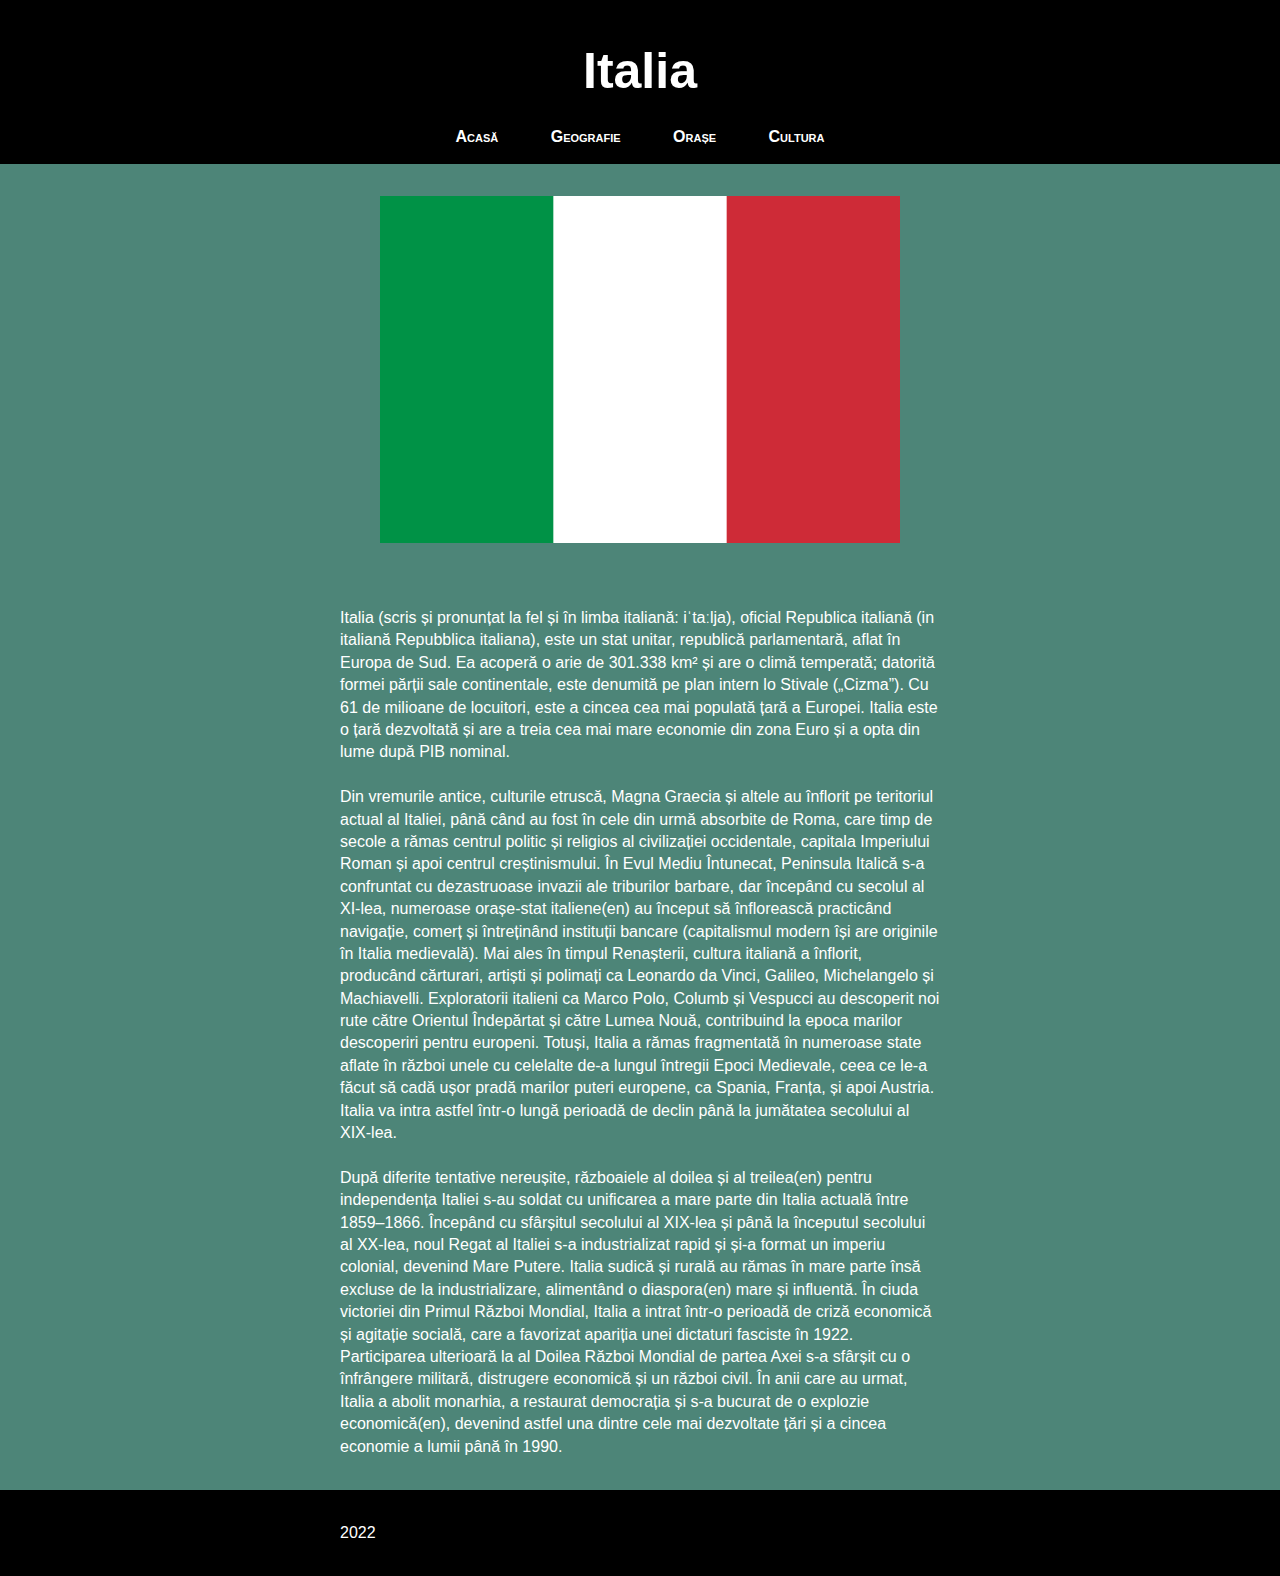
<file: index.html>
<!DOCTYPE html>
<html lang="en">
  <head>
    <meta charset="UTF-8" />
    <meta name="viewport" content="width=device-width, initial-scale=1.0" />
    <title>Italia</title>
    <link rel="stylesheet" href="style.css" />
  </head>
  <body>
    <header>
      <h1><a href="index.html">Italia</a></h1>
      <nav>
        <a href="index.html">Acasă</a>
        <a href="geografie.html">Geografie</a>
        <a href="orase.html">Orașe</a>
        <a href="cultura.html">Cultura</a>
      </nav>
    </header>
    <section>
      <figure>
        <img
          src="images/italia.svg"
          alt="A gray and white cat and a cream and white cat cuddling closely."
          class="hero-image"
        />
        
      </figure>
    </section>
    <section style="color: white;">
<p>
  Italia (scris și pronunțat la fel și în limba italiană: iˈtaːlja), oficial Republica italiană (in italiană Repubblica italiana), este un stat unitar, republică parlamentară, aflat în Europa de Sud. Ea acoperă o arie de 301.338 km² și are o climă temperată; datorită formei părții sale continentale, este denumită pe plan intern lo Stivale („Cizma”). Cu 61 de milioane de locuitori, este a cincea cea mai populată țară a Europei. Italia este o țară dezvoltată și are a treia cea mai mare economie din zona Euro și a opta din lume după PIB nominal.
<br><br>
  Din vremurile antice, culturile etruscă, Magna Graecia și altele au înflorit pe teritoriul actual al Italiei, până când au fost în cele din urmă absorbite de Roma, care timp de secole a rămas centrul politic și religios al civilizației occidentale, capitala Imperiului Roman și apoi centrul creștinismului. În Evul Mediu Întunecat, Peninsula Italică s-a confruntat cu dezastruoase invazii ale triburilor barbare, dar începând cu secolul al XI-lea, numeroase orașe-stat italiene⁠(en) au început să înflorească practicând navigație, comerț și întreținând instituții bancare (capitalismul modern își are originile în Italia medievală). Mai ales în timpul Renașterii, cultura italiană a înflorit, producând cărturari, artiști și polimați ca Leonardo da Vinci, Galileo, Michelangelo și Machiavelli. Exploratorii italieni ca Marco Polo, Columb și Vespucci au descoperit noi rute către Orientul Îndepărtat și către Lumea Nouă, contribuind la epoca marilor descoperiri pentru europeni. Totuși, Italia a rămas fragmentată în numeroase state aflate în război unele cu celelalte de-a lungul întregii Epoci Medievale, ceea ce le-a făcut să cadă ușor pradă marilor puteri europene, ca Spania, Franța, și apoi Austria. Italia va intra astfel într-o lungă perioadă de declin până la jumătatea secolului al XIX-lea.
  <br><br>
  După diferite tentative nereușite, războaiele al doilea și al treilea⁠(en) pentru independența Italiei s-au soldat cu unificarea a mare parte din Italia actuală între 1859–1866. Începând cu sfârșitul secolului al XIX-lea și până la începutul secolului al XX-lea, noul Regat al Italiei s-a industrializat rapid și și-a format un imperiu colonial, devenind Mare Putere. Italia sudică și rurală au rămas în mare parte însă excluse de la industrializare, alimentând o diaspora⁠(en) mare și influentă. În ciuda victoriei din Primul Război Mondial, Italia a intrat într-o perioadă de criză economică și agitație socială, care a favorizat apariția unei dictaturi fasciste în 1922. Participarea ulterioară la al Doilea Război Mondial de partea Axei s-a sfârșit cu o înfrângere militară, distrugere economică și un război civil. În anii care au urmat, Italia a abolit monarhia, a restaurat democrația și s-a bucurat de o explozie economică⁠(en), devenind astfel una dintre cele mai dezvoltate țări și a cincea economie a lumii până în 1990.
</p>
    </section>
    <footer>
      <section>
        <p>2022</p>
      </section>
    </footer>
  </body>
</html>
</file>
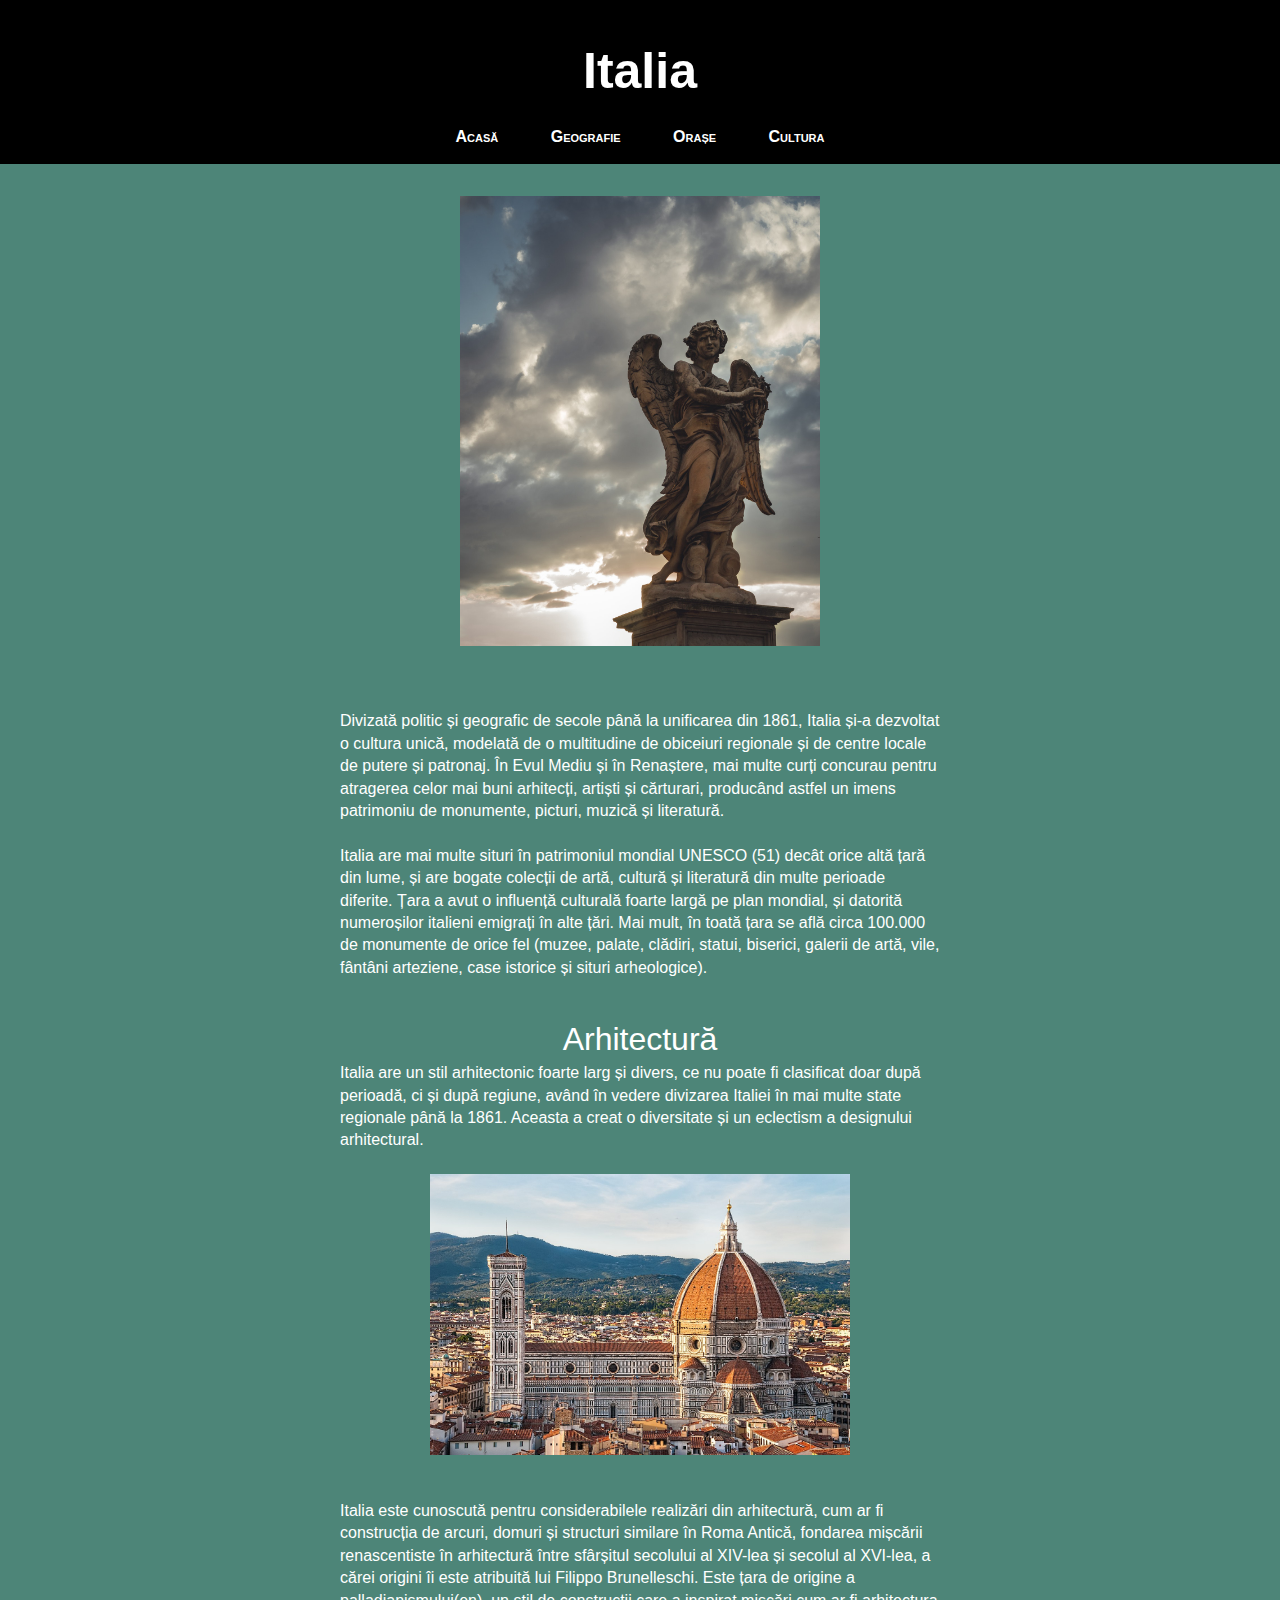
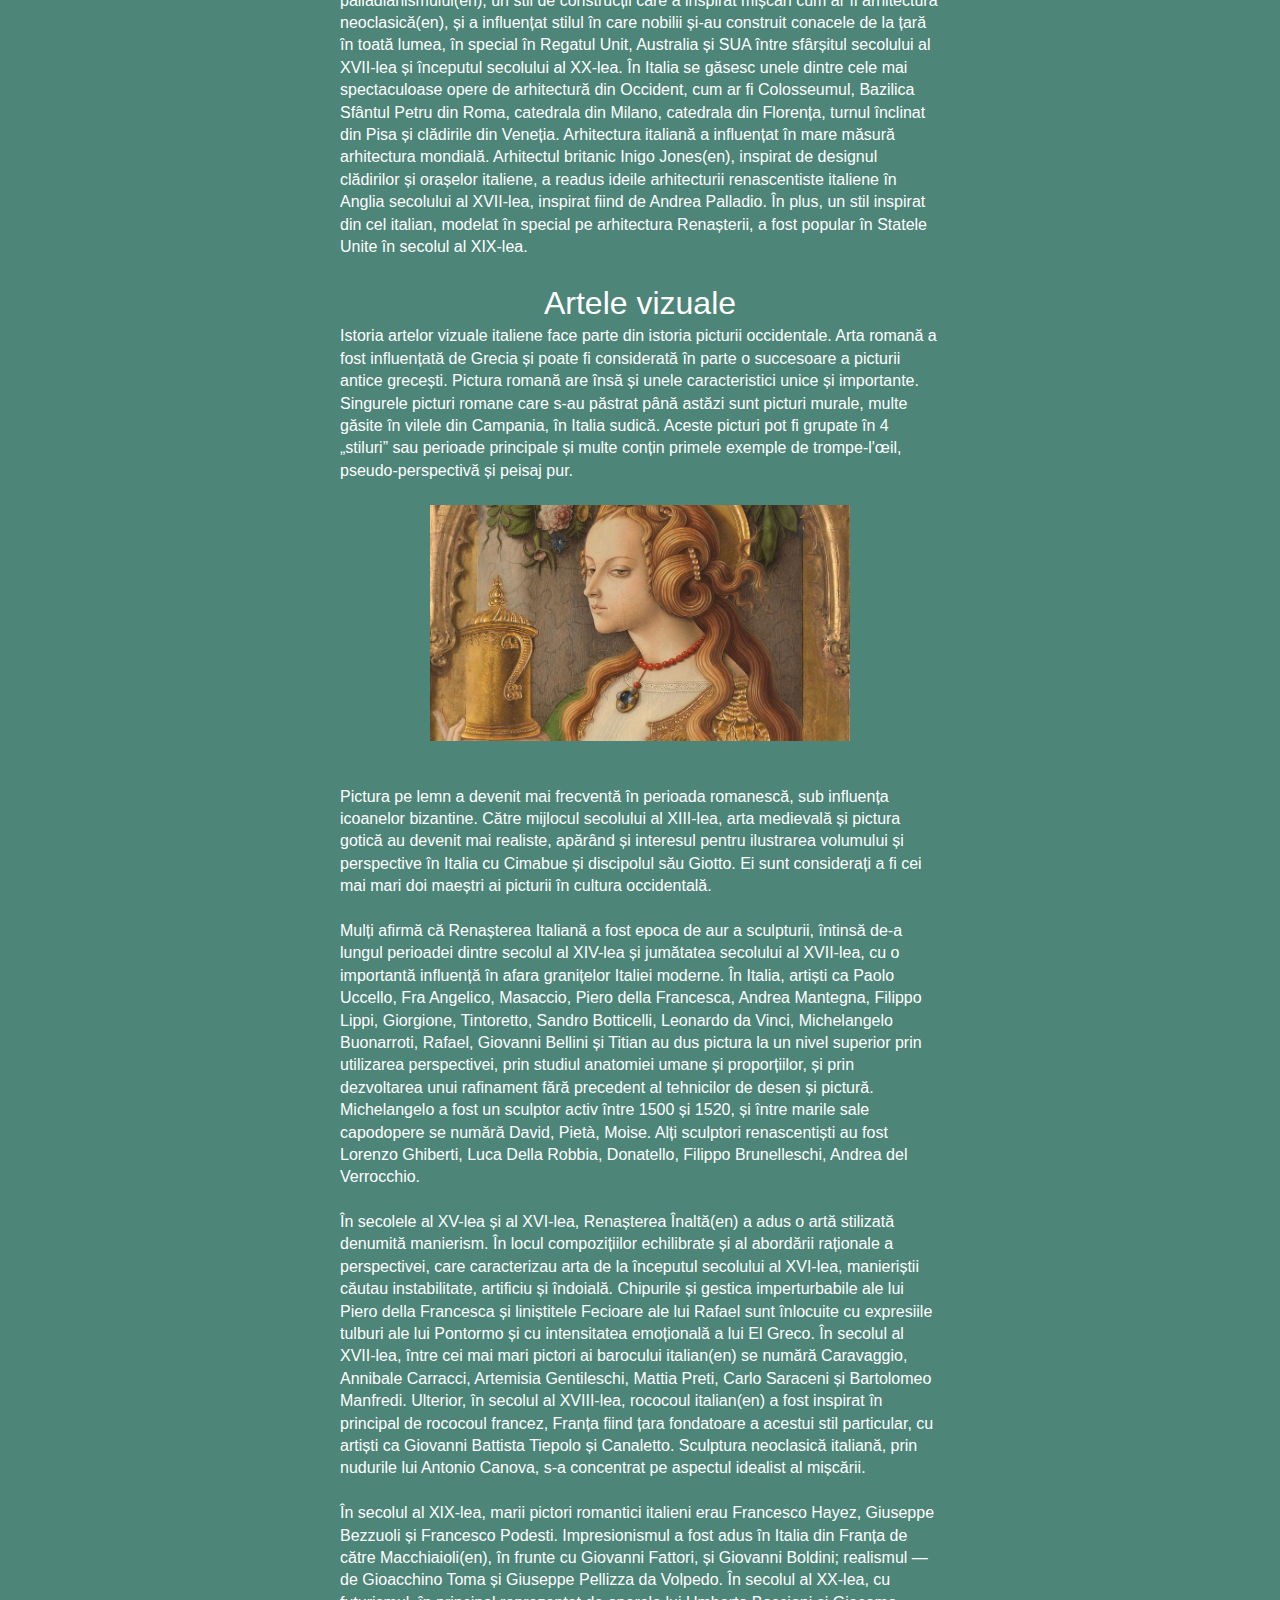
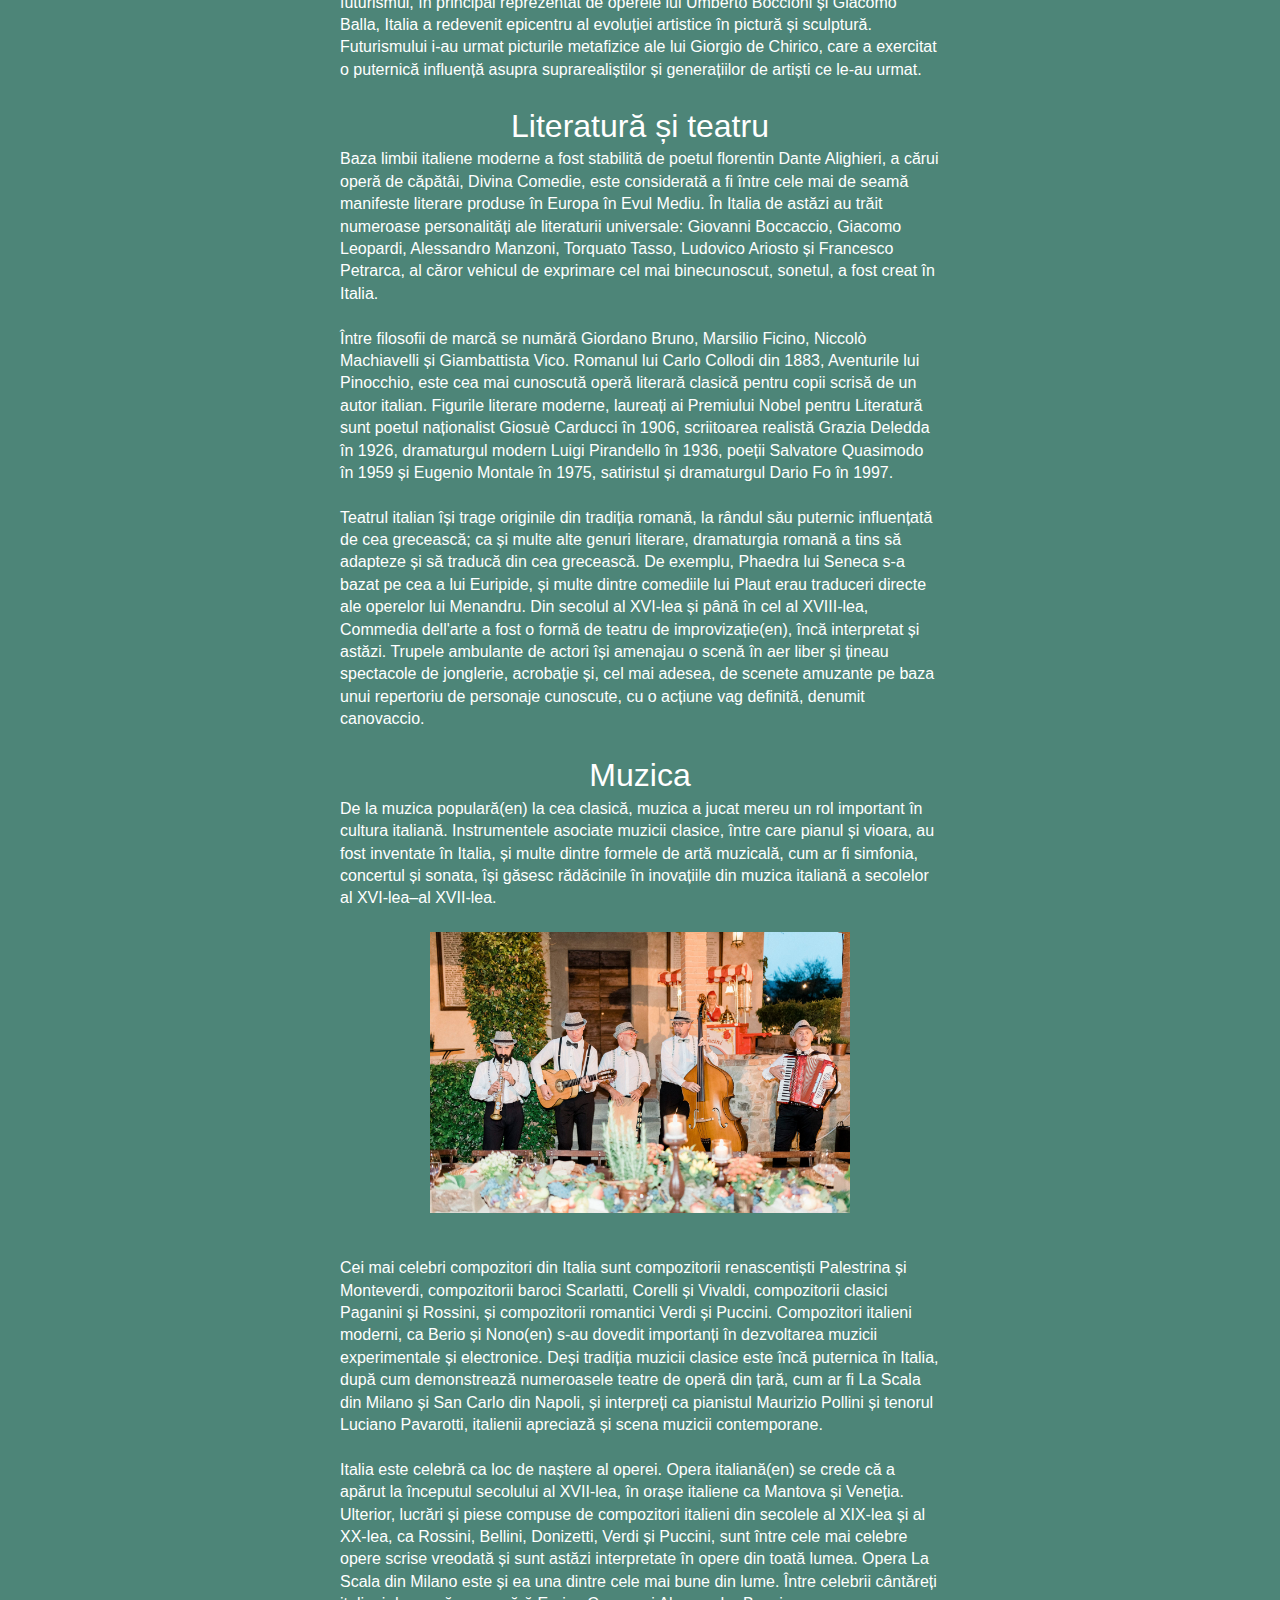
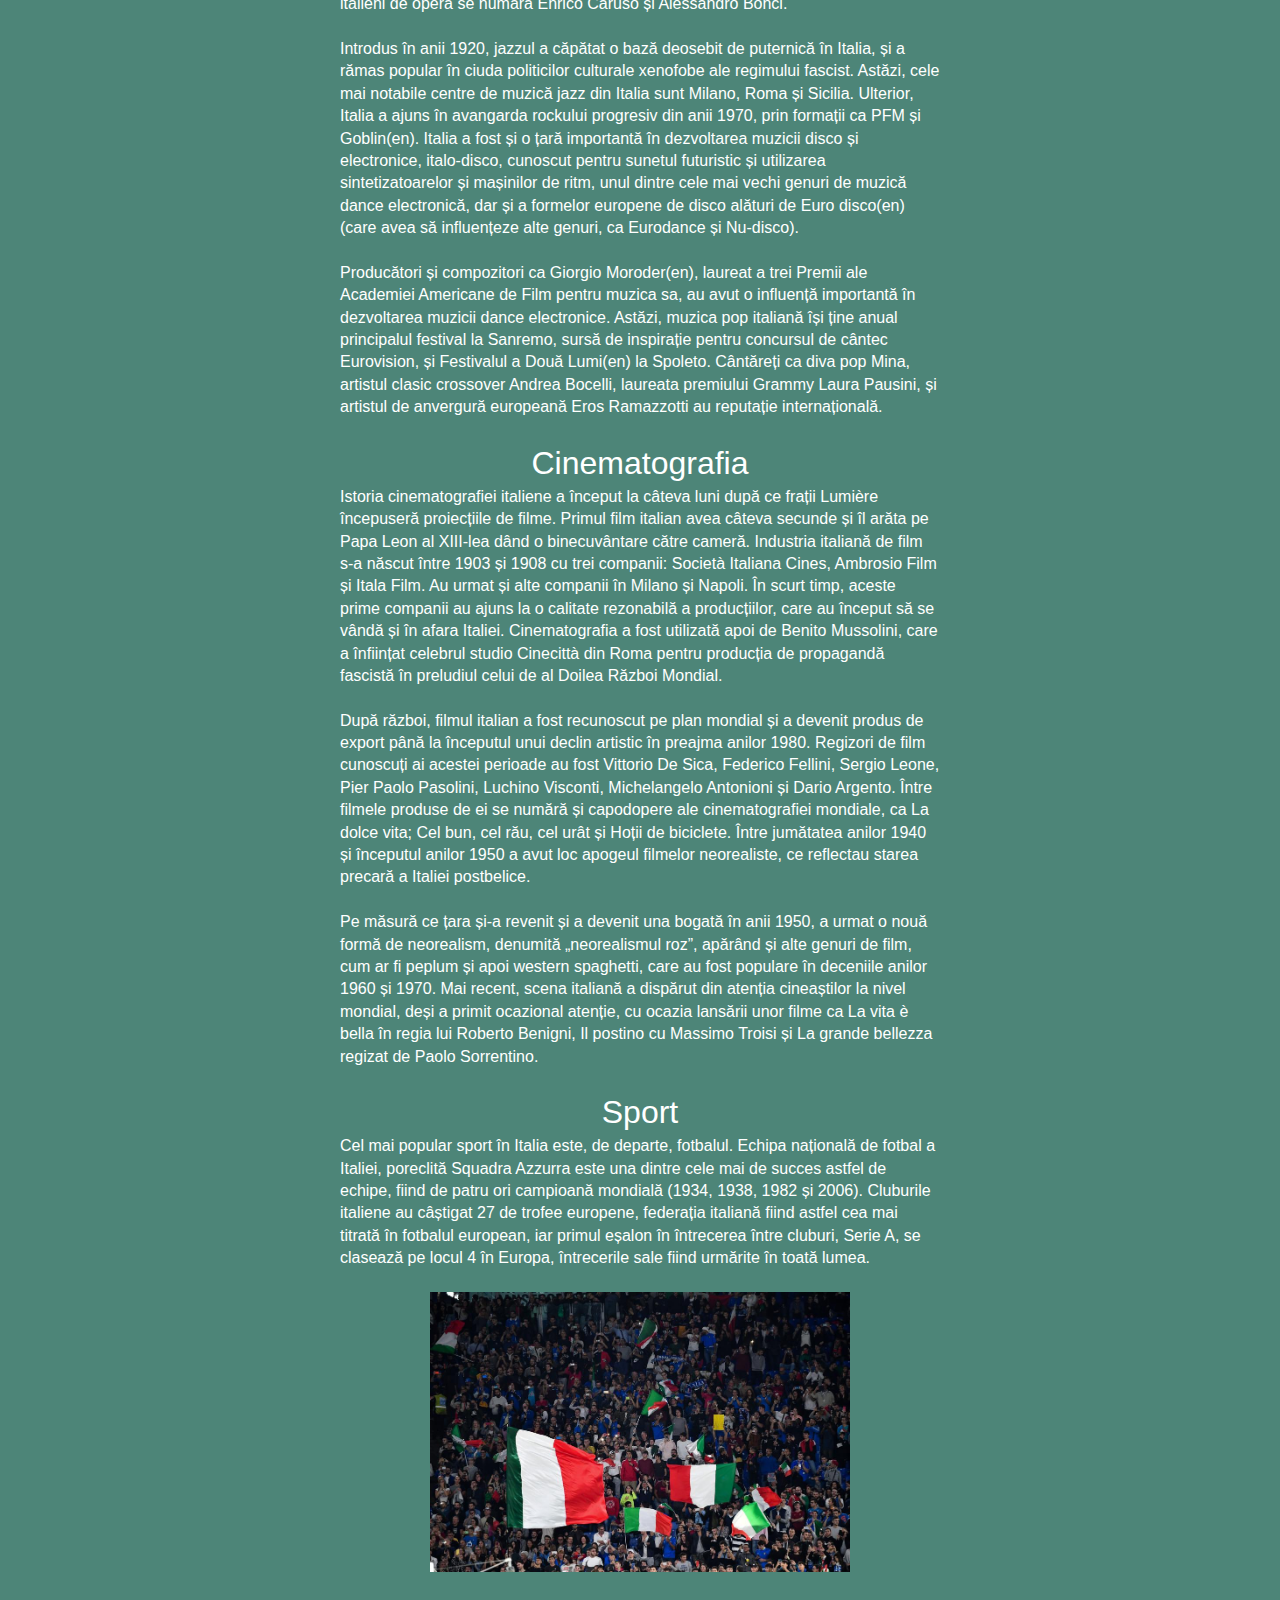
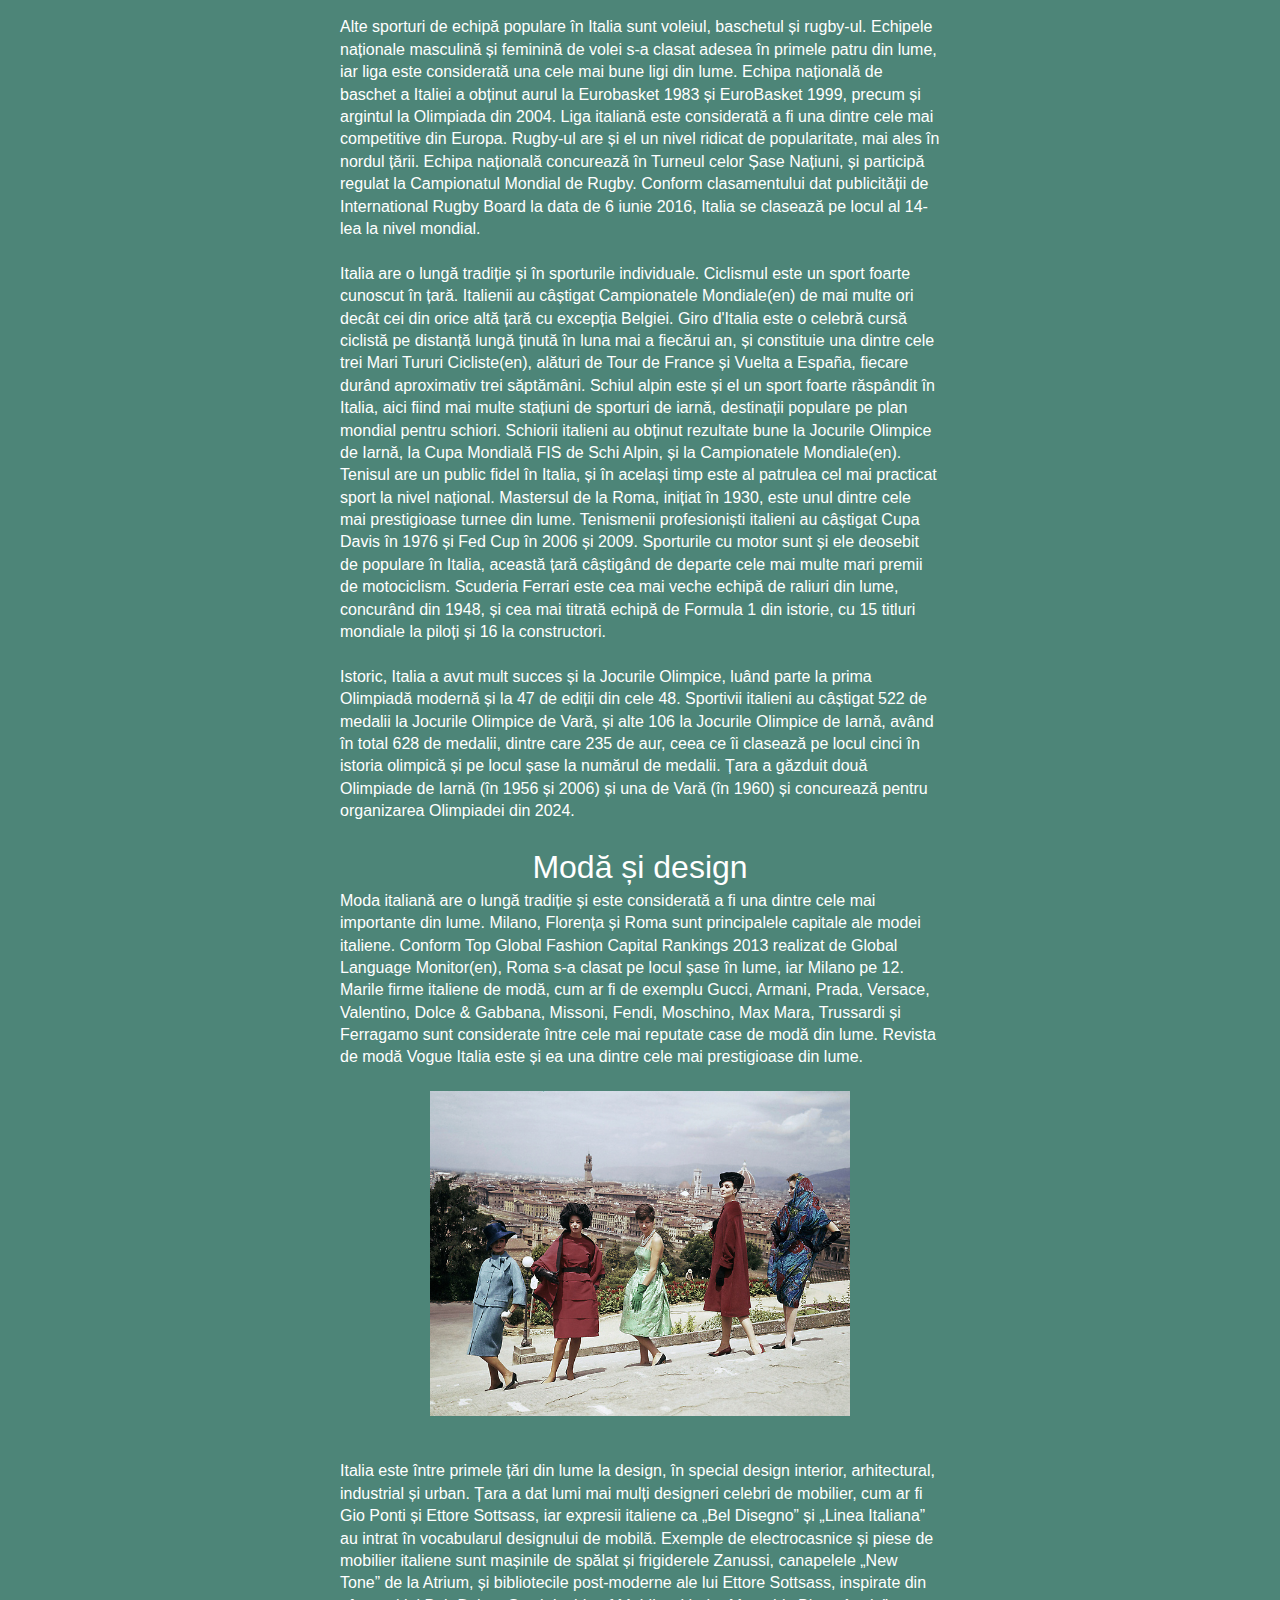
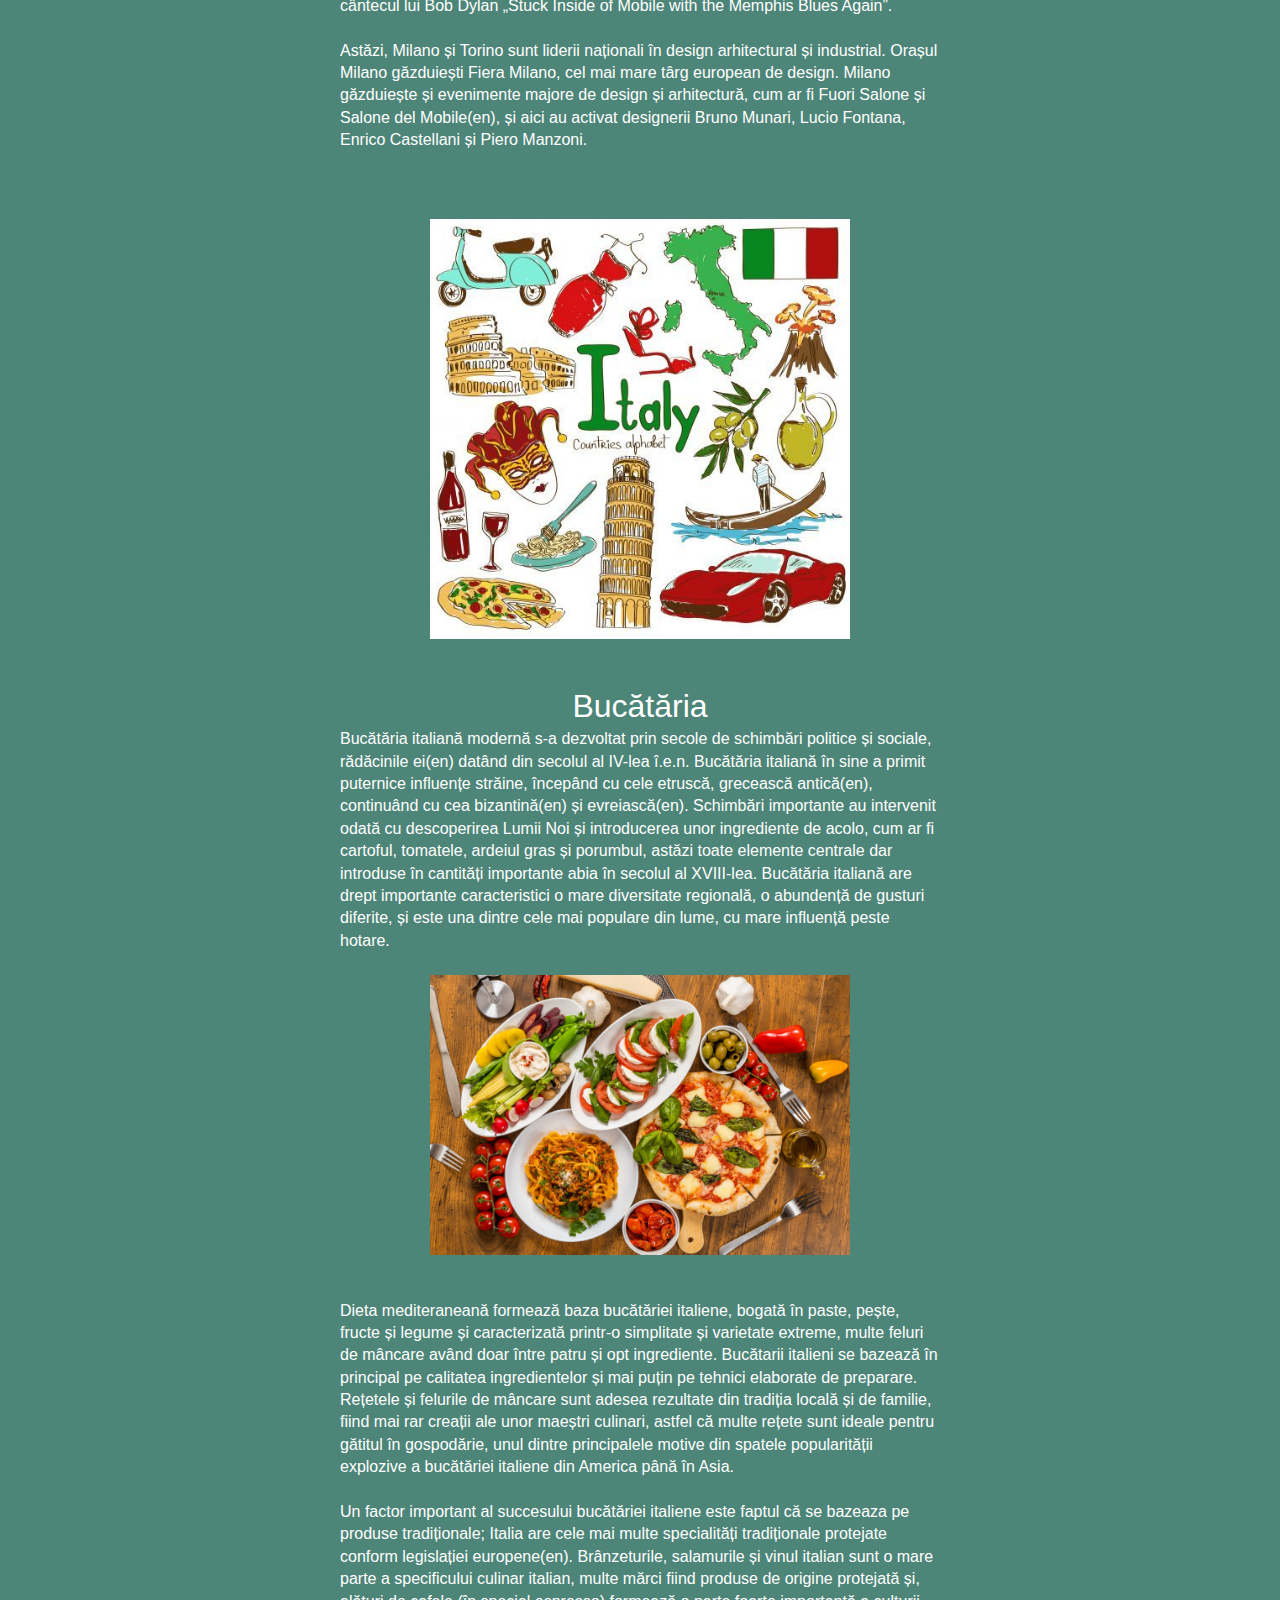
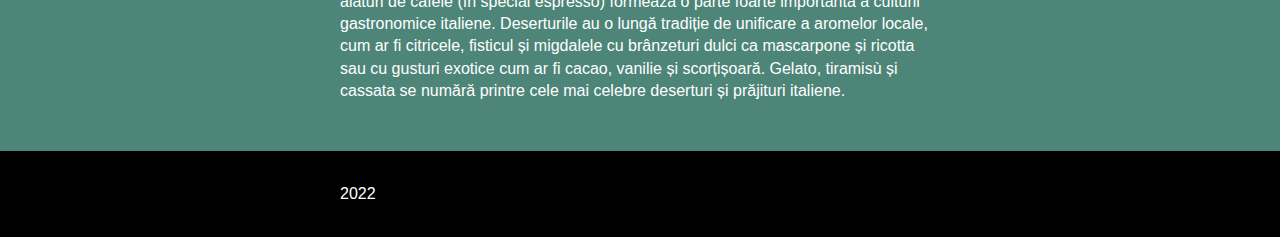
<file: cultura.html>
<!DOCTYPE html>
<html lang="en">
  <head>
    <meta charset="UTF-8" />
    <meta name="viewport" content="width=device-width, initial-scale=1.0" />
    <title>Italia</title>
    <link rel="stylesheet" href="style.css" />
  </head>
  <body>
    <header>
      <h1><a href="index.html">Italia</a></h1>
      <nav>
        <a href="index.html">Acasă</a>
        <a href="geografie.html">Geografie</a>
        <a href="orase.html">Orașe</a>
        <a href="cultura.html">Cultura</a>
      </nav>
    </header>
    <section>
      <figure>
        <img
          src="images/cultura.jpg"
          class="hero-image"
        />
        
      </figure>
    </section>
    <section class="orase" style="color: white;">
<p>

  Divizată politic și geografic de secole până la unificarea din 1861, Italia și-a dezvoltat o cultura unică, modelată de o multitudine de obiceiuri regionale și de centre locale de putere și patronaj. În Evul Mediu și în Renaștere, mai multe curți concurau pentru atragerea celor mai buni arhitecți, artiști și cărturari, producând astfel un imens patrimoniu de monumente, picturi, muzică și literatură.
  <br><br>
  Italia are mai multe situri în patrimoniul mondial UNESCO (51) decât orice altă țară din lume, și are bogate colecții de artă, cultură și literatură din multe perioade diferite. Țara a avut o influență culturală foarte largă pe plan mondial, și datorită numeroșilor italieni emigrați în alte țări. Mai mult, în toată țara se află circa 100.000 de monumente de orice fel (muzee, palate, clădiri, statui, biserici, galerii de artă, vile, fântâni arteziene, case istorice și situri arheologice).
  <br><br>
  <p class="titlu">Arhitectură</p>
  Italia are un stil arhitectonic foarte larg și divers, ce nu poate fi clasificat doar după perioadă, ci și după regiune, având în vedere divizarea Italiei în mai multe state regionale până la 1861. Aceasta a creat o diversitate și un eclectism a designului arhitectural.
  <br><br>
  <img class="titlu" src="./images/cultura6.jpg" alt="">

  <br><br>
  Italia este cunoscută pentru considerabilele realizări din arhitectură, cum ar fi construcția de arcuri, domuri și structuri similare în Roma Antică, fondarea mișcării renascentiste în arhitectură între sfârșitul secolului al XIV-lea și secolul al XVI-lea, a cărei origini îi este atribuită lui Filippo Brunelleschi. Este țara de origine a palladianismului⁠(en), un stil de construcții care a inspirat mișcări cum ar fi arhitectura neoclasică⁠(en), și a influențat stilul în care nobilii și-au construit conacele de la țară în toată lumea, în special în Regatul Unit, Australia și SUA între sfârșitul secolului al XVII-lea și începutul secolului al XX-lea. În Italia se găsesc unele dintre cele mai spectaculoase opere de arhitectură din Occident, cum ar fi Colosseumul, Bazilica Sfântul Petru din Roma, catedrala din Milano, catedrala din Florența, turnul înclinat din Pisa și clădirile din Veneția. Arhitectura italiană a influențat în mare măsură arhitectura mondială. Arhitectul britanic Inigo Jones⁠(en), inspirat de designul clădirilor și orașelor italiene, a readus ideile arhitecturii renascentiste italiene în Anglia secolului al XVII-lea, inspirat fiind de Andrea Palladio. În plus, un stil inspirat din cel italian, modelat în special pe arhitectura Renașterii, a fost popular în Statele Unite în secolul al XIX-lea.
  <br><br>

  <p class="titlu">  Artele vizuale</p>

  Istoria artelor vizuale italiene face parte din istoria picturii occidentale. Arta romană a fost influențată de Grecia și poate fi considerată în parte o succesoare a picturii antice grecești. Pictura romană are însă și unele caracteristici unice și importante. Singurele picturi romane care s-au păstrat până astăzi sunt picturi murale, multe găsite în vilele din Campania, în Italia sudică. Aceste picturi pot fi grupate în 4 „stiluri” sau perioade principale și multe conțin primele exemple de trompe-l'œil, pseudo-perspectivă și peisaj pur.
  <br><br>
  <img class="titlu" src="./images/cultura8.jpg" alt="">

  <br><br>
  Pictura pe lemn a devenit mai frecventă în perioada romanescă, sub influența icoanelor bizantine. Către mijlocul secolului al XIII-lea, arta medievală și pictura gotică au devenit mai realiste, apărând și interesul pentru ilustrarea volumului și perspective în Italia cu Cimabue și discipolul său Giotto. Ei sunt considerați a fi cei mai mari doi maeștri ai picturii în cultura occidentală.
  <br><br>
  Mulți afirmă că Renașterea Italiană a fost epoca de aur a sculpturii, întinsă de-a lungul perioadei dintre secolul al XIV-lea și jumătatea secolului al XVII-lea, cu o importantă influență în afara granițelor Italiei moderne. În Italia, artiști ca Paolo Uccello, Fra Angelico, Masaccio, Piero della Francesca, Andrea Mantegna, Filippo Lippi, Giorgione, Tintoretto, Sandro Botticelli, Leonardo da Vinci, Michelangelo Buonarroti, Rafael, Giovanni Bellini și Titian au dus pictura la un nivel superior prin utilizarea perspectivei, prin studiul anatomiei umane și proporțiilor, și prin dezvoltarea unui rafinament fără precedent al tehnicilor de desen și pictură. Michelangelo a fost un sculptor activ între 1500 și 1520, și între marile sale capodopere se numără David, Pietà, Moise. Alți sculptori renascentiști au fost Lorenzo Ghiberti, Luca Della Robbia, Donatello, Filippo Brunelleschi, Andrea del Verrocchio.
  <br><br>
  În secolele al XV-lea și al XVI-lea, Renașterea Înaltă⁠(en) a adus o artă stilizată denumită manierism. În locul compozițiilor echilibrate și al abordării raționale a perspectivei, care caracterizau arta de la începutul secolului al XVI-lea, manieriștii căutau instabilitate, artificiu și îndoială. Chipurile și gestica imperturbabile ale lui Piero della Francesca și liniștitele Fecioare ale lui Rafael sunt înlocuite cu expresiile tulburi ale lui Pontormo și cu intensitatea emoțională a lui El Greco. În secolul al XVII-lea, între cei mai mari pictori ai barocului italian⁠(en) se numără Caravaggio, Annibale Carracci, Artemisia Gentileschi, Mattia Preti, Carlo Saraceni și Bartolomeo Manfredi. Ulterior, în secolul al XVIII-lea, rococoul italian⁠(en) a fost inspirat în principal de rococoul francez, Franța fiind țara fondatoare a acestui stil particular, cu artiști ca Giovanni Battista Tiepolo și Canaletto. Sculptura neoclasică italiană, prin nudurile lui Antonio Canova, s-a concentrat pe aspectul idealist al mișcării.
  <br><br>
  În secolul al XIX-lea, marii pictori romantici italieni erau Francesco Hayez, Giuseppe Bezzuoli și Francesco Podesti. Impresionismul a fost adus în Italia din Franța de către Macchiaioli⁠(en), în frunte cu Giovanni Fattori, și Giovanni Boldini; realismul — de Gioacchino Toma și Giuseppe Pellizza da Volpedo. În secolul al XX-lea, cu futurismul, în principal reprezentat de operele lui Umberto Boccioni și Giacomo Balla, Italia a redevenit epicentru al evoluției artistice în pictură și sculptură. Futurismului i-au urmat picturile metafizice ale lui Giorgio de Chirico, care a exercitat o puternică influență asupra suprarealiștilor și generațiilor de artiști ce le-au urmat.
  <br><br>

    <p class="titlu">Literatură și teatru</p>
  Baza limbii italiene moderne a fost stabilită de poetul florentin Dante Alighieri, a cărui operă de căpătâi, Divina Comedie, este considerată a fi între cele mai de seamă manifeste literare produse în Europa în Evul Mediu. În Italia de astăzi au trăit numeroase personalități ale literaturii universale: Giovanni Boccaccio, Giacomo Leopardi, Alessandro Manzoni, Torquato Tasso, Ludovico Ariosto și Francesco Petrarca, al căror vehicul de exprimare cel mai binecunoscut, sonetul, a fost creat în Italia.
  <br><br>
  Între filosofii de marcă se numără Giordano Bruno, Marsilio Ficino, Niccolò Machiavelli și Giambattista Vico. Romanul lui Carlo Collodi din 1883, Aventurile lui Pinocchio, este cea mai cunoscută operă literară clasică pentru copii scrisă de un autor italian. Figurile literare moderne, laureați ai Premiului Nobel pentru Literatură sunt poetul naționalist Giosuè Carducci în 1906, scriitoarea realistă Grazia Deledda în 1926, dramaturgul modern Luigi Pirandello în 1936, poeții Salvatore Quasimodo în 1959 și Eugenio Montale în 1975, satiristul și dramaturgul Dario Fo în 1997.
  <br><br>
  Teatrul italian își trage originile din tradiția romană, la rândul său puternic influențată de cea grecească; ca și multe alte genuri literare, dramaturgia romană a tins să adapteze și să traducă din cea grecească. De exemplu, Phaedra lui Seneca s-a bazat pe cea a lui Euripide, și multe dintre comediile lui Plaut erau traduceri directe ale operelor lui Menandru. Din secolul al XVI-lea și până în cel al XVIII-lea, Commedia dell'arte a fost o formă de teatru de improvizație⁠(en), încă interpretat și astăzi. Trupele ambulante de actori își amenajau o scenă în aer liber și țineau spectacole de jonglerie, acrobație și, cel mai adesea, de scenete amuzante pe baza unui repertoriu de personaje cunoscute, cu o acțiune vag definită, denumit canovaccio.
  <br><br>
  <p class="titlu">Muzica</p>

  De la muzica populară⁠(en) la cea clasică, muzica a jucat mereu un rol important în cultura italiană. Instrumentele asociate muzicii clasice, între care pianul și vioara, au fost inventate în Italia, și multe dintre formele de artă muzicală, cum ar fi simfonia, concertul și sonata, își găsesc rădăcinile în inovațiile din muzica italiană a secolelor al XVI-lea–al XVII-lea.
  <br><br>
  <img class="titlu" src="./images/cultura7.jpg" alt="">

  <br><br>
  Cei mai celebri compozitori din Italia sunt compozitorii renascentiști Palestrina și Monteverdi, compozitorii baroci Scarlatti, Corelli și Vivaldi, compozitorii clasici Paganini și Rossini, și compozitorii romantici Verdi și Puccini. Compozitori italieni moderni, ca Berio și Nono⁠(en) s-au dovedit importanți în dezvoltarea muzicii experimentale și electronice. Deși tradiția muzicii clasice este încă puternica în Italia, după cum demonstrează numeroasele teatre de operă din țară, cum ar fi La Scala din Milano și San Carlo din Napoli, și interpreți ca pianistul Maurizio Pollini și tenorul Luciano Pavarotti, italienii apreciază și scena muzicii contemporane.
  <br><br>
  Italia este celebră ca loc de naștere al operei. Opera italiană⁠(en) se crede că a apărut la începutul secolului al XVII-lea, în orașe italiene ca Mantova și Veneția. Ulterior, lucrări și piese compuse de compozitori italieni din secolele al XIX-lea și al XX-lea, ca Rossini, Bellini, Donizetti, Verdi și Puccini, sunt între cele mai celebre opere scrise vreodată și sunt astăzi interpretate în opere din toată lumea. Opera La Scala din Milano este și ea una dintre cele mai bune din lume. Între celebrii cântăreți italieni de operă se numără Enrico Caruso și Alessandro Bonci.
  <br><br>
  Introdus în anii 1920, jazzul a căpătat o bază deosebit de puternică în Italia, și a rămas popular în ciuda politicilor culturale xenofobe ale regimului fascist. Astăzi, cele mai notabile centre de muzică jazz din Italia sunt Milano, Roma și Sicilia. Ulterior, Italia a ajuns în avangarda rockului progresiv din anii 1970, prin formații ca PFM și Goblin⁠(en). Italia a fost și o țară importantă în dezvoltarea muzicii disco și electronice, italo-disco, cunoscut pentru sunetul futuristic și utilizarea sintetizatoarelor și mașinilor de ritm, unul dintre cele mai vechi genuri de muzică dance electronică, dar și a formelor europene de disco alături de Euro disco⁠(en) (care avea să influențeze alte genuri, ca Eurodance și Nu-disco).
  <br><br>
  Producători și compozitori ca Giorgio Moroder⁠(en), laureat a trei Premii ale Academiei Americane de Film pentru muzica sa, au avut o influență importantă în dezvoltarea muzicii dance electronice. Astăzi, muzica pop italiană își ține anual principalul festival la Sanremo, sursă de inspirație pentru concursul de cântec Eurovision, și Festivalul a Două Lumi⁠(en) la Spoleto. Cântăreți ca diva pop Mina, artistul clasic crossover Andrea Bocelli, laureata premiului Grammy Laura Pausini, și artistul de anvergură europeană Eros Ramazzotti au reputație internațională.
  <br><br>
  <p class="titlu">Cinematografia</p>
  Istoria cinematografiei italiene a început la câteva luni după ce frații Lumière începuseră proiecțiile de filme. Primul film italian avea câteva secunde și îl arăta pe Papa Leon al XIII-lea dând o binecuvântare către cameră. Industria italiană de film s-a născut între 1903 și 1908 cu trei companii: Società Italiana Cines, Ambrosio Film și Itala Film. Au urmat și alte companii în Milano și Napoli. În scurt timp, aceste prime companii au ajuns la o calitate rezonabilă a producțiilor, care au început să se vândă și în afara Italiei. Cinematografia a fost utilizată apoi de Benito Mussolini, care a înființat celebrul studio Cinecittà din Roma pentru producția de propagandă fascistă în preludiul celui de al Doilea Război Mondial.
  <br><br>
  După război, filmul italian a fost recunoscut pe plan mondial și a devenit produs de export până la începutul unui declin artistic în preajma anilor 1980. Regizori de film cunoscuți ai acestei perioade au fost Vittorio De Sica, Federico Fellini, Sergio Leone, Pier Paolo Pasolini, Luchino Visconti, Michelangelo Antonioni și Dario Argento. Între filmele produse de ei se numără și capodopere ale cinematografiei mondiale, ca La dolce vita; Cel bun, cel rău, cel urât și Hoții de biciclete. Între jumătatea anilor 1940 și începutul anilor 1950 a avut loc apogeul filmelor neorealiste, ce reflectau starea precară a Italiei postbelice.
  <br><br>
  Pe măsură ce țara și-a revenit și a devenit una bogată în anii 1950, a urmat o nouă formă de neorealism, denumită „neorealismul roz”, apărând și alte genuri de film, cum ar fi peplum și apoi western spaghetti, care au fost populare în deceniile anilor 1960 și 1970. Mai recent, scena italiană a dispărut din atenția cineaștilor la nivel mondial, deși a primit ocazional atenție, cu ocazia lansării unor filme ca La vita è bella în regia lui Roberto Benigni, Il postino cu Massimo Troisi și La grande bellezza regizat de Paolo Sorrentino.
  <br><br>
  <p class="titlu">Sport</p>

  Cel mai popular sport în Italia este, de departe, fotbalul. Echipa națională de fotbal a Italiei, poreclită Squadra Azzurra este una dintre cele mai de succes astfel de echipe, fiind de patru ori campioană mondială (1934, 1938, 1982 și 2006). Cluburile italiene au câștigat 27 de trofee europene, federația italiană fiind astfel cea mai titrată în fotbalul european, iar primul eșalon în întrecerea între cluburi, Serie A, se clasează pe locul 4 în Europa, întrecerile sale fiind urmărite în toată lumea.
  <br><br>
  <img class="titlu" src="./images/cultura5.jpg" alt="">

  <br><br>
  Alte sporturi de echipă populare în Italia sunt voleiul, baschetul și rugby-ul. Echipele naționale masculină și feminină de volei s-a clasat adesea în primele patru din lume, iar liga este considerată una cele mai bune ligi din lume. Echipa națională de baschet a Italiei a obținut aurul la Eurobasket 1983 și EuroBasket 1999, precum și argintul la Olimpiada din 2004. Liga italiană este considerată a fi una dintre cele mai competitive din Europa. Rugby-ul are și el un nivel ridicat de popularitate, mai ales în nordul țării. Echipa națională concurează în Turneul celor Șase Națiuni, și participă regulat la Campionatul Mondial de Rugby. Conform clasamentului dat publicității de International Rugby Board la data de 6 iunie 2016, Italia se clasează pe locul al 14-lea la nivel mondial.
  <br><br>
  Italia are o lungă tradiție și în sporturile individuale. Ciclismul este un sport foarte cunoscut în țară. Italienii au câștigat Campionatele Mondiale⁠(en) de mai multe ori decât cei din orice altă țară cu excepția Belgiei. Giro d'Italia este o celebră cursă ciclistă pe distanță lungă ținută în luna mai a fiecărui an, și constituie una dintre cele trei Mari Tururi Cicliste⁠(en), alături de Tour de France și Vuelta a España, fiecare durând aproximativ trei săptămâni. Schiul alpin este și el un sport foarte răspândit în Italia, aici fiind mai multe stațiuni de sporturi de iarnă, destinații populare pe plan mondial pentru schiori. Schiorii italieni au obținut rezultate bune la Jocurile Olimpice de Iarnă, la Cupa Mondială FIS de Schi Alpin, și la Campionatele Mondiale⁠(en). Tenisul are un public fidel în Italia, și în același timp este al patrulea cel mai practicat sport la nivel național. Mastersul de la Roma, inițiat în 1930, este unul dintre cele mai prestigioase turnee din lume. Tenismenii profesioniști italieni au câștigat Cupa Davis în 1976 și Fed Cup în 2006 și 2009. Sporturile cu motor sunt și ele deosebit de populare în Italia, această țară câștigând de departe cele mai multe mari premii de motociclism. Scuderia Ferrari este cea mai veche echipă de raliuri din lume, concurând din 1948, și cea mai titrată echipă de Formula 1 din istorie, cu 15 titluri mondiale la piloți și 16 la constructori.
  <br><br>
  Istoric, Italia a avut mult succes și la Jocurile Olimpice, luând parte la prima Olimpiadă modernă și la 47 de ediții din cele 48. Sportivii italieni au câștigat 522 de medalii la Jocurile Olimpice de Vară, și alte 106 la Jocurile Olimpice de Iarnă, având în total 628 de medalii, dintre care 235 de aur, ceea ce îi clasează pe locul cinci în istoria olimpică și pe locul șase la numărul de medalii. Țara a găzduit două Olimpiade de Iarnă (în 1956 și 2006) și una de Vară (în 1960) și concurează pentru organizarea Olimpiadei din 2024.
  <br><br>
  <p class="titlu">  Modă și design</p>
  Moda italiană are o lungă tradiție și este considerată a fi una dintre cele mai importante din lume. Milano, Florența și Roma sunt principalele capitale ale modei italiene. Conform Top Global Fashion Capital Rankings 2013 realizat de Global Language Monitor⁠(en), Roma s-a clasat pe locul șase în lume, iar Milano pe 12. Marile firme italiene de modă, cum ar fi de exemplu Gucci, Armani, Prada, Versace, Valentino, Dolce & Gabbana, Missoni, Fendi, Moschino, Max Mara, Trussardi și Ferragamo sunt considerate între cele mai reputate case de modă din lume. Revista de modă Vogue Italia este și ea una dintre cele mai prestigioase din lume.
  <br><br>
  <img class="titlu" src="./images/cultura4.jpg" alt="">

  <br><br>
  Italia este între primele țări din lume la design, în special design interior, arhitectural, industrial și urban. Țara a dat lumi mai mulți designeri celebri de mobilier, cum ar fi Gio Ponti și Ettore Sottsass, iar expresii italiene ca „Bel Disegno” și „Linea Italiana” au intrat în vocabularul designului de mobilă. Exemple de electrocasnice și piese de mobilier italiene sunt mașinile de spălat și frigiderele Zanussi, canapelele „New Tone” de la Atrium, și bibliotecile post-moderne ale lui Ettore Sottsass, inspirate din cântecul lui Bob Dylan „Stuck Inside of Mobile with the Memphis Blues Again”.
  <br><br>
  Astăzi, Milano și Torino sunt liderii naționali în design arhitectural și industrial. Orașul Milano găzduiești Fiera Milano, cel mai mare târg european de design. Milano găzduiește și evenimente majore de design și arhitectură, cum ar fi Fuori Salone și Salone del Mobile⁠(en), și aici au activat designerii Bruno Munari, Lucio Fontana, Enrico Castellani și Piero Manzoni.
  <br><br>
  <br><br>
  <img class="titlu" src="./images/cultura2.jpg" alt="">
  <br><br>
    <p class="titlu"> Bucătăria</p>
  Bucătăria italiană modernă s-a dezvoltat prin secole de schimbări politice și sociale, rădăcinile ei⁠(en) datând din secolul al IV-lea î.e.n. Bucătăria italiană în sine a primit puternice influențe străine, începând cu cele etruscă, grecească antică⁠(en), continuând cu cea bizantină⁠(en) și evreiască⁠(en). Schimbări importante au intervenit odată cu descoperirea Lumii Noi și introducerea unor ingrediente de acolo, cum ar fi cartoful, tomatele, ardeiul gras și porumbul, astăzi toate elemente centrale dar introduse în cantități importante abia în secolul al XVIII-lea. Bucătăria italiană are drept importante caracteristici o mare diversitate regională, o abundență de gusturi diferite, și este una dintre cele mai populare din lume, cu mare influență peste hotare.
  <br><br>
  <img class="titlu" src="./images/cultura3.jpeg" alt="">

  <br><br>
  Dieta mediteraneană formează baza bucătăriei italiene, bogată în paste, pește, fructe și legume și caracterizată printr-o simplitate și varietate extreme, multe feluri de mâncare având doar între patru și opt ingrediente. Bucătarii italieni se bazează în principal pe calitatea ingredientelor și mai puțin pe tehnici elaborate de preparare. Rețetele și felurile de mâncare sunt adesea rezultate din tradiția locală și de familie, fiind mai rar creații ale unor maeștri culinari, astfel că multe rețete sunt ideale pentru gătitul în gospodărie, unul dintre principalele motive din spatele popularității explozive a bucătăriei italiene din America până în Asia.
  <br><br>
  Un factor important al succesului bucătăriei italiene este faptul că se bazeaza pe produse tradiționale; Italia are cele mai multe specialități tradiționale protejate conform legislației europene⁠(en). Brânzeturile, salamurile și vinul italian sunt o mare parte a specificului culinar italian, multe mărci fiind produse de origine protejată și, alături de cafele (în special espresso) formează o parte foarte importantă a culturii gastronomice italiene. Deserturile au o lungă tradiție de unificare a aromelor locale, cum ar fi citricele, fisticul și migdalele cu brânzeturi dulci ca mascarpone și ricotta sau cu gusturi exotice cum ar fi cacao, vanilie și scorțișoară. Gelato, tiramisù și cassata se numără printre cele mai celebre deserturi și prăjituri italiene.
</p>   


</section>
    <footer>
      <section>
        <p>2022</p>
      </section>
    </footer>
  </body>
</html>
</file>
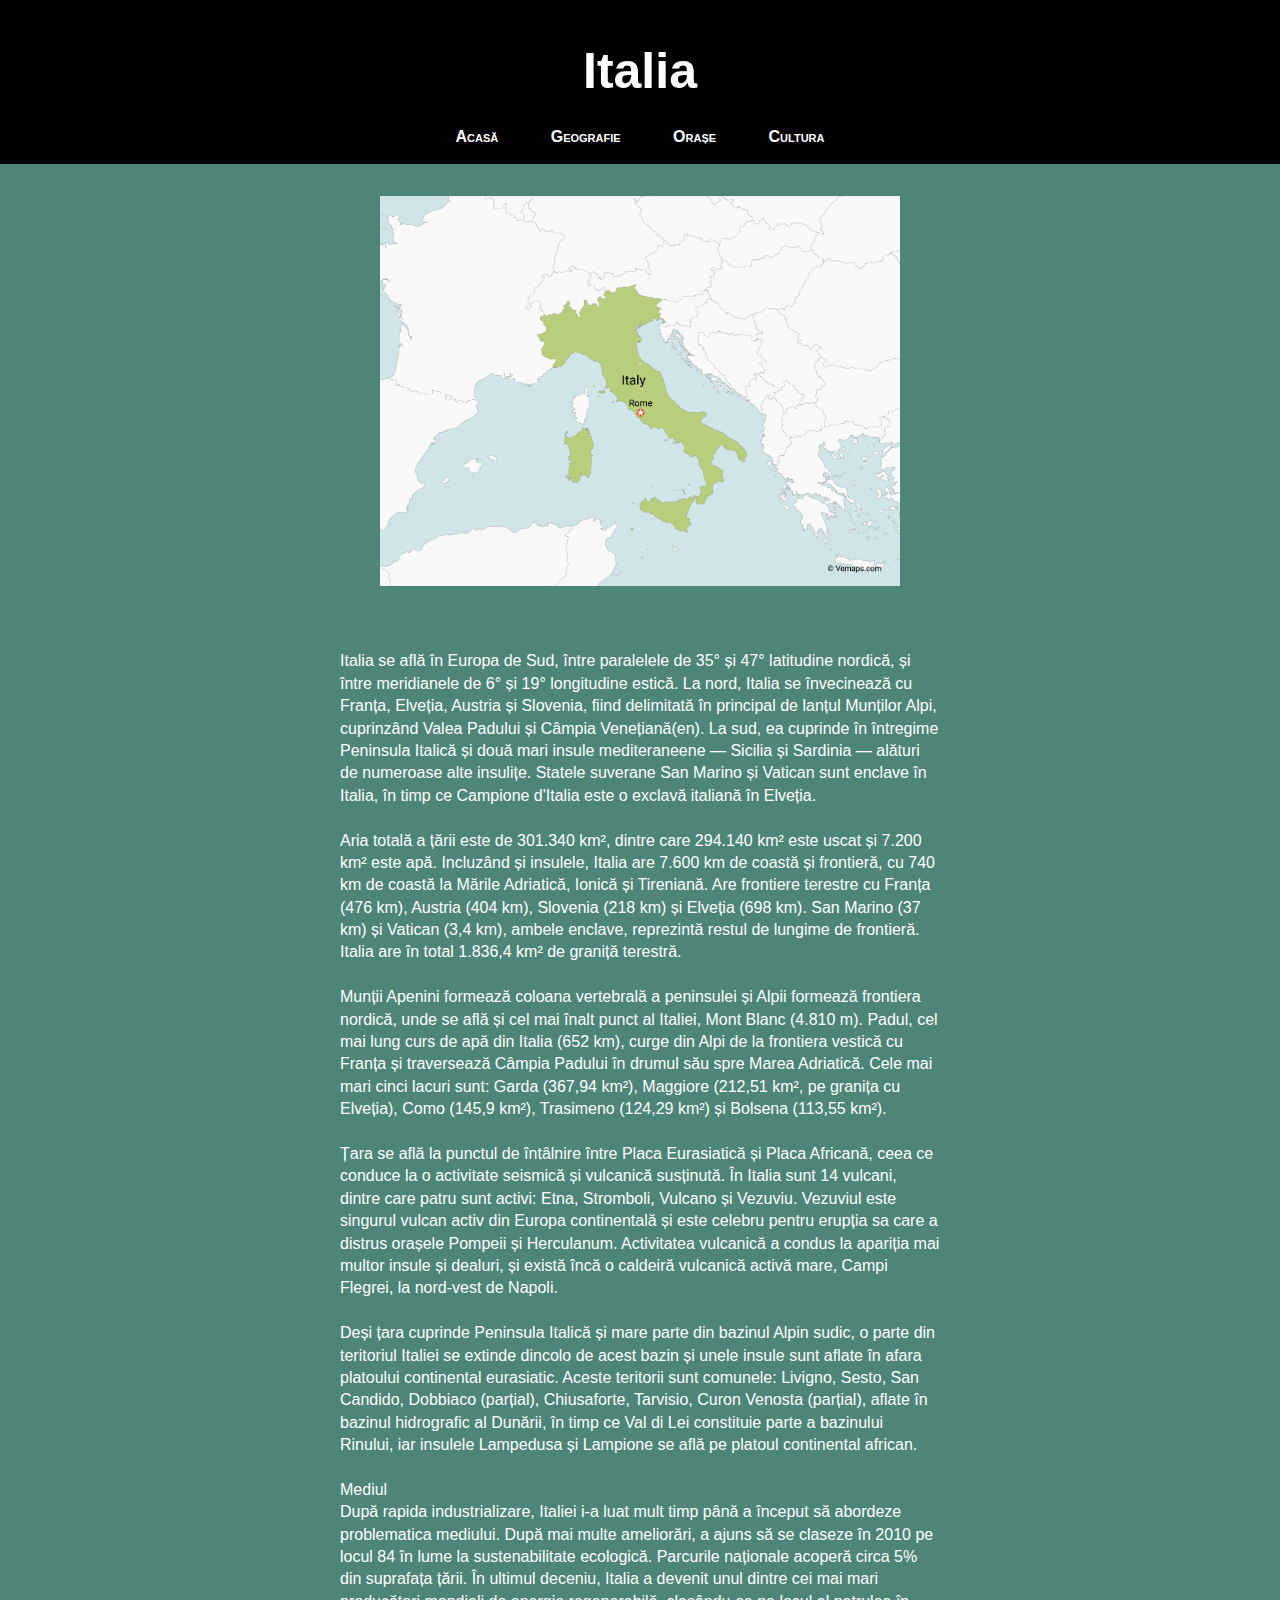
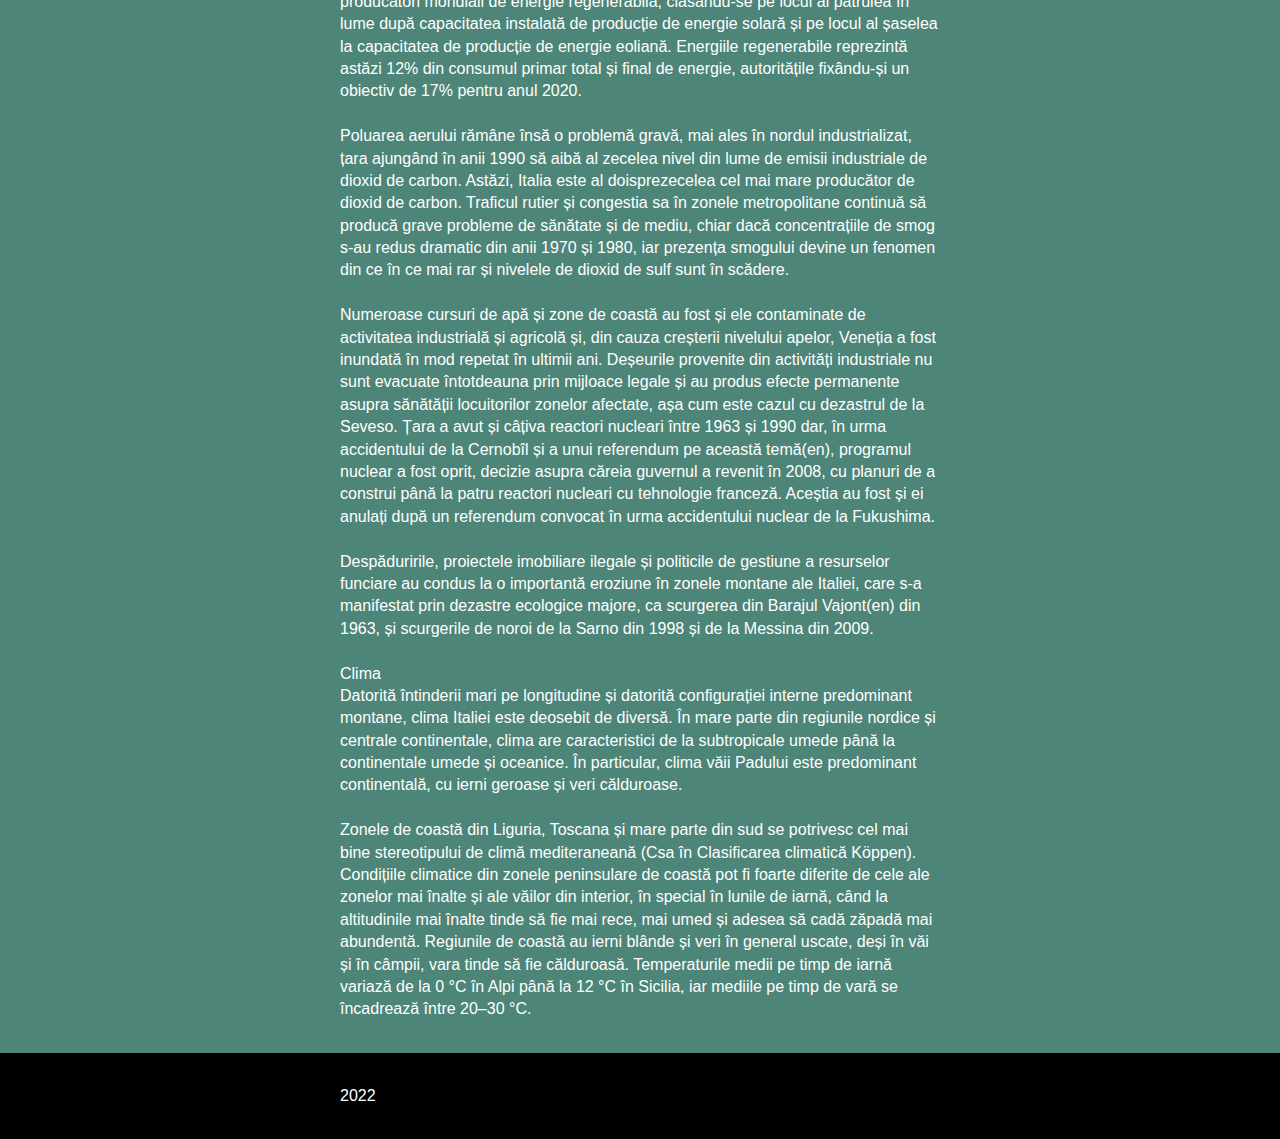
<file: geografie.html>
<!DOCTYPE html>
<html lang="en">
  <head>
    <meta charset="UTF-8" />
    <meta name="viewport" content="width=device-width, initial-scale=1.0" />
    <title>Italia</title>
    <link rel="stylesheet" href="style.css" />
  </head>
  <body>
    <header>
      <h1><a href="index.html">Italia</a></h1>
      <nav>
        <a href="index.html">Acasă</a>
        <a href="geografie.html">Geografie</a>
        <a href="orase.html">Orașe</a>
        <a href="cultura.html">Cultura</a>
      </nav>
    </header>
    <section>
      <figure>
        <img
          src="images/harta_italia.jpg"
          alt="A gray and white cat and a cream and white cat cuddling closely."
          class="hero-image"
        />
        
      </figure>
    </section>
    <section style="color: white;">
<p>

  Italia se află în Europa de Sud, între paralelele de 35° și 47° latitudine nordică, și între meridianele de 6° și 19° longitudine estică. La nord, Italia se învecinează cu Franța, Elveția, Austria și Slovenia, fiind delimitată în principal de lanțul Munților Alpi, cuprinzând Valea Padului și Câmpia Venețiană⁠(en). La sud, ea cuprinde în întregime Peninsula Italică și două mari insule mediteraneene — Sicilia și Sardinia — alături de numeroase alte insulițe. Statele suverane San Marino și Vatican sunt enclave în Italia, în timp ce Campione d'Italia este o exclavă italiană în Elveția.
<br><br>
Aria totală a țării este de 301.340 km², dintre care 294.140 km² este uscat și 7.200 km² este apă. Incluzând și insulele, Italia are 7.600 km de coastă și frontieră, cu 740 km de coastă la Mările Adriatică, Ionică și Tireniană. Are frontiere terestre cu Franța (476 km), Austria (404 km), Slovenia (218 km) și Elveția (698 km). San Marino (37 km) și Vatican (3,4 km), ambele enclave, reprezintă restul de lungime de frontieră. Italia are în total 1.836,4 km² de graniță terestră.
<br><br>
Munții Apenini formează coloana vertebrală a peninsulei și Alpii formează frontiera nordică, unde se află și cel mai înalt punct al Italiei, Mont Blanc (4.810 m). Padul, cel mai lung curs de apă din Italia (652 km), curge din Alpi de la frontiera vestică cu Franța și traversează Câmpia Padului în drumul său spre Marea Adriatică. Cele mai mari cinci lacuri sunt: Garda (367,94 km²), Maggiore (212,51 km², pe granița cu Elveția), Como (145,9 km²), Trasimeno (124,29 km²) și Bolsena (113,55 km²).
<br><br>
Țara se află la punctul de întâlnire între Placa Eurasiatică și Placa Africană, ceea ce conduce la o activitate seismică și vulcanică susținută. În Italia sunt 14 vulcani, dintre care patru sunt activi: Etna, Stromboli, Vulcano și Vezuviu. Vezuviul este singurul vulcan activ din Europa continentală și este celebru pentru erupția sa care a distrus orașele Pompeii și Herculanum. Activitatea vulcanică a condus la apariția mai multor insule și dealuri, și există încă o caldeiră vulcanică activă mare, Campi Flegrei, la nord-vest de Napoli.
<br><br>
Deși țara cuprinde Peninsula Italică și mare parte din bazinul Alpin sudic, o parte din teritoriul Italiei se extinde dincolo de acest bazin și unele insule sunt aflate în afara platoului continental eurasiatic. Aceste teritorii sunt comunele: Livigno, Sesto, San Candido, Dobbiaco (parțial), Chiusaforte, Tarvisio, Curon Venosta (parțial), aflate în bazinul hidrografic al Dunării, în timp ce Val di Lei constituie parte a bazinului Rinului, iar insulele Lampedusa și Lampione se află pe platoul continental african.
<br><br>
Mediul<br>
După rapida industrializare, Italiei i-a luat mult timp până a început să abordeze problematica mediului. După mai multe ameliorări, a ajuns să se claseze în 2010 pe locul 84 în lume la sustenabilitate ecologică. Parcurile naționale acoperă circa 5% din suprafața țării. În ultimul deceniu, Italia a devenit unul dintre cei mai mari producători mondiali de energie regenerabilă, clasându-se pe locul al patrulea în lume după capacitatea instalată de producție de energie solară și pe locul al șaselea la capacitatea de producție de energie eoliană. Energiile regenerabile reprezintă astăzi 12% din consumul primar total și final de energie, autoritățile fixându-și un obiectiv de 17% pentru anul 2020.
<br><br>
Poluarea aerului rămâne însă o problemă gravă, mai ales în nordul industrializat, țara ajungând în anii 1990 să aibă al zecelea nivel din lume de emisii industriale de dioxid de carbon. Astăzi, Italia este al doisprezecelea cel mai mare producător de dioxid de carbon. Traficul rutier și congestia sa în zonele metropolitane continuă să producă grave probleme de sănătate și de mediu, chiar dacă concentrațiile de smog s-au redus dramatic din anii 1970 și 1980, iar prezența smogului devine un fenomen din ce în ce mai rar și nivelele de dioxid de sulf sunt în scădere.
<br><br>
Numeroase cursuri de apă și zone de coastă au fost și ele contaminate de activitatea industrială și agricolă și, din cauza creșterii nivelului apelor, Veneția a fost inundată în mod repetat în ultimii ani. Deșeurile provenite din activități industriale nu sunt evacuate întotdeauna prin mijloace legale și au produs efecte permanente asupra sănătății locuitorilor zonelor afectate, așa cum este cazul cu dezastrul de la Seveso. Țara a avut și câțiva reactori nucleari între 1963 și 1990 dar, în urma accidentului de la Cernobîl și a unui referendum pe această temă⁠(en), programul nuclear a fost oprit, decizie asupra căreia guvernul a revenit în 2008, cu planuri de a construi până la patru reactori nucleari cu tehnologie franceză. Aceștia au fost și ei anulați după un referendum convocat în urma accidentului nuclear de la Fukushima.
<br><br>
Despăduririle, proiectele imobiliare ilegale și politicile de gestiune a resurselor funciare au condus la o importantă eroziune în zonele montane ale Italiei, care s-a manifestat prin dezastre ecologice majore, ca scurgerea din Barajul Vajont⁠(en) din 1963, și scurgerile de noroi de la Sarno din 1998 și de la Messina din 2009.
<br><br>
Clima<br>
Datorită întinderii mari pe longitudine și datorită configurației interne predominant montane, clima Italiei este deosebit de diversă. În mare parte din regiunile nordice și centrale continentale, clima are caracteristici de la subtropicale umede până la continentale umede și oceanice. În particular, clima văii Padului este predominant continentală, cu ierni geroase și veri călduroase.
<br><br>
Zonele de coastă din Liguria, Toscana și mare parte din sud se potrivesc cel mai bine stereotipului de climă mediteraneană (Csa în Clasificarea climatică Köppen). Condițiile climatice din zonele peninsulare de coastă pot fi foarte diferite de cele ale zonelor mai înalte și ale văilor din interior, în special în lunile de iarnă, când la altitudinile mai înalte tinde să fie mai rece, mai umed și adesea să cadă zăpadă mai abundentă. Regiunile de coastă au ierni blânde și veri în general uscate, deși în văi și în câmpii, vara tinde să fie călduroasă. Temperaturile medii pe timp de iarnă variază de la 0 °C în Alpi până la 12 °C în Sicilia, iar mediile pe timp de vară se încadrează între 20–30 °C.

</p>
    </section>
    <footer>
      <section>
        <p>2022</p>
      </section>
    </footer>
  </body>
</html>
</file>
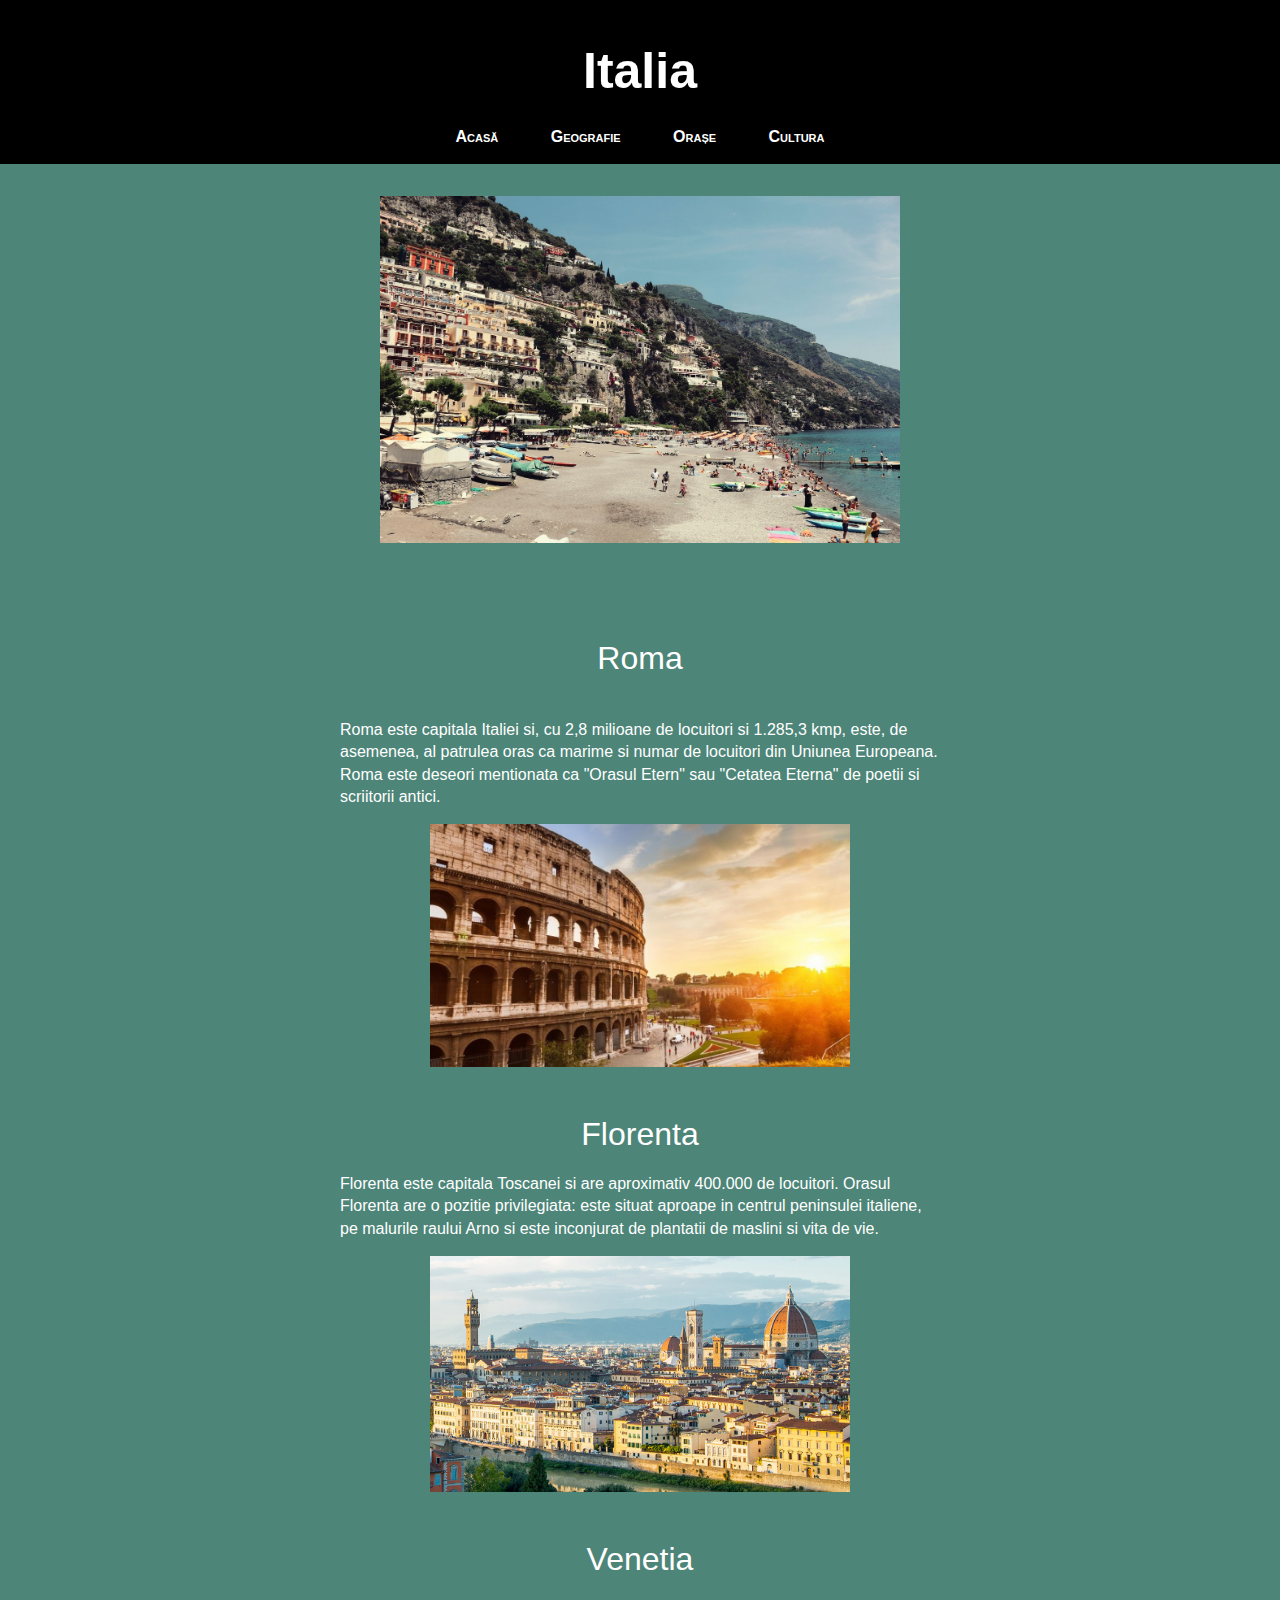
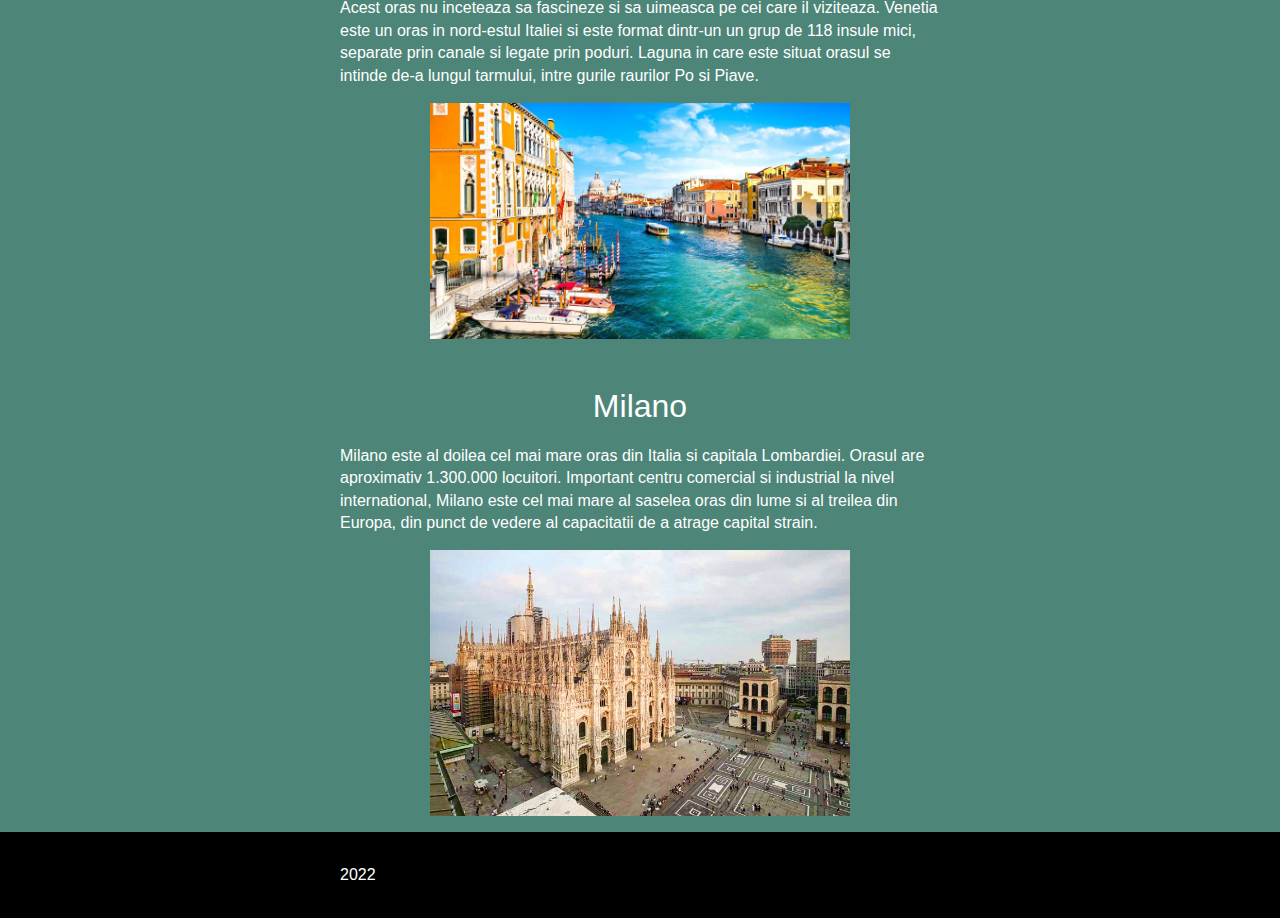
<file: orase.html>
<!DOCTYPE html>
<html lang="en">
  <head>
    <meta charset="UTF-8" />
    <meta name="viewport" content="width=device-width, initial-scale=1.0" />
    <title>Italia</title>
    <link rel="stylesheet" href="style.css" />
  </head>
  <body>
    <header>
      <h1><a href="index.html">Italia</a></h1>
      <nav>
        <a href="index.html">Acasă</a>
        <a href="geografie.html">Geografie</a>
        <a href="orase.html">Orașe</a>
        <a href="cultura.html">Cultura</a>
      </nav>
    </header>
    <section>
      <figure>
        <img
          src="images/orase.jpg"
          alt="A gray and white cat and a cream and white cat cuddling closely."
          class="hero-image"
        />
        
      </figure>
    </section>
    <section class="orase" style="color: white;">
      <br><br>
      <p class="titlu">Roma</p>
      <p>
  
  <br> 
  Roma este capitala Italiei si, cu 2,8 milioane de locuitori si 1.285,3 kmp, este, de asemenea, al patrulea oras ca marime si numar de locuitori din Uniunea Europeana. Roma este deseori mentionata ca "Orasul Etern" sau "Cetatea Eterna" de poetii si scriitorii antici.
</p>
<img src="images/oras1.jpg" alt="">
<br><br>
<p class="titlu">Florenta</p>
<p>
  Florenta este capitala Toscanei si are aproximativ 400.000 de locuitori. Orasul Florenta are o pozitie privilegiata: este situat aproape in centrul peninsulei italiene, pe malurile raului Arno si este inconjurat de plantatii de maslini si vita de vie.
</p>
<img src="images/oras2.jpg" alt="">
<br><br>
<p class="titlu">Venetia</p>

<p>
  Acest oras nu inceteaza sa fascineze si sa uimeasca pe cei care il viziteaza. Venetia este un oras in nord-estul Italiei si este format dintr-un un grup de 118 insule mici, separate prin canale si legate prin poduri. Laguna in care este situat orasul se intinde de-a lungul tarmului, intre gurile raurilor Po si Piave.
</p>
  <img src="images/oras3.jpg" alt="">
  <br><br>
  <p class="titlu">Milano</p>
<p>
  Milano este al doilea cel mai mare oras din Italia si capitala Lombardiei. Orasul are aproximativ 1.300.000 locuitori. Important centru comercial si industrial la nivel international, Milano este cel mai mare al saselea oras din lume si al treilea din Europa, din punct de vedere al capacitatii de a atrage capital strain.</p>
  <img src="images/oras4.jpg" alt="">


    </section>
    <footer>
      <section>
        <p>2022</p>
      </section>
    </footer>
  </body>
</html>
</file>
<file: style.css>
body {
  margin: 0;
  background-color: #4d8578;
  font-family: sans-serif;
  line-height: 1.4;
}

header,
section {
  padding: 1em;
}

header {
  background-color: black;
}

header h1 a {
  color: white;
  text-decoration: none;
}

nav {
  text-align: center;
  font-variant: small-caps;
  font-weight: bold;
}

nav a {
  color: white;
  margin: 0 1.5em;
  text-decoration: none;
}

nav a:hover {
  text-decoration: underline;
}

section {
  max-width: 600px;
  margin: 0 auto;
}

.orase{
  display: flex;
  justify-content: center;
  flex-direction: column;
  align-items: center;
  align-content: center;
}
.orase img{
  width: 70%;
}

h1 {
  margin: 0px;
  padding: 20px 0;
  font-size: 50px;
  text-align: center;
  color: white;
  font-family: sans-serif;
}

h2:first-child {
  margin-top: 0;
}

.hero-image {
  max-width: 100%;
  max-height: 50vh;
  display: block;
  margin: 0 auto;
  object-fit: contain;
  border-color: black;
  border-width: 5px;

}

figure {
  text-align: center;
}

blockquote {
  border-left: 3px solid gray;
  padding-left: 1em;
  margin-left: 1em;
  font-style: italic;
}

.trivia {
  border: 1px solid white;
  box-shadow: 0 10px 20px rgba(0, 0, 0, 0.7);
  padding: 1em 2em;
  background-color: rgb(48, 14, 79);
  color: white;
}

.trivia > * {
  margin: 0;
}

.trivia h3 {
  font-variant: small-caps;
  letter-spacing: 0.05em;
  font-size: 1.5em;
}

.trivia a {
  color: white;
}

table {
  border: 1px solid #888888;
  border-collapse: collapse;
  background-color: rgba(255, 255, 255, 0.5);
  margin-bottom: 1em;
}

td {
  padding: 0.25em 1em;
}

th {
  padding: 0.5em 1em;
  text-align: left;
}

tr:nth-child(odd) {
  background-color: rgba(128, 128, 128, 0.25);
}

.space {
  background-image: url("images/glitteringstarbg2.gif"),
    linear-gradient(black, #000099, #66c2ff);
  background-color: black;
  background-blend-mode: screen;
  max-width: 100%;
}

.haiku {
  font-style: italic;
  font-weight: bolder;
  font-size: 1.5rem;
}

footer {
  background-color: black;
  color: white;
}

.titlu{

  font-size: 2em;
  text-align: center;
  margin: 0 auto;

}
</file>
